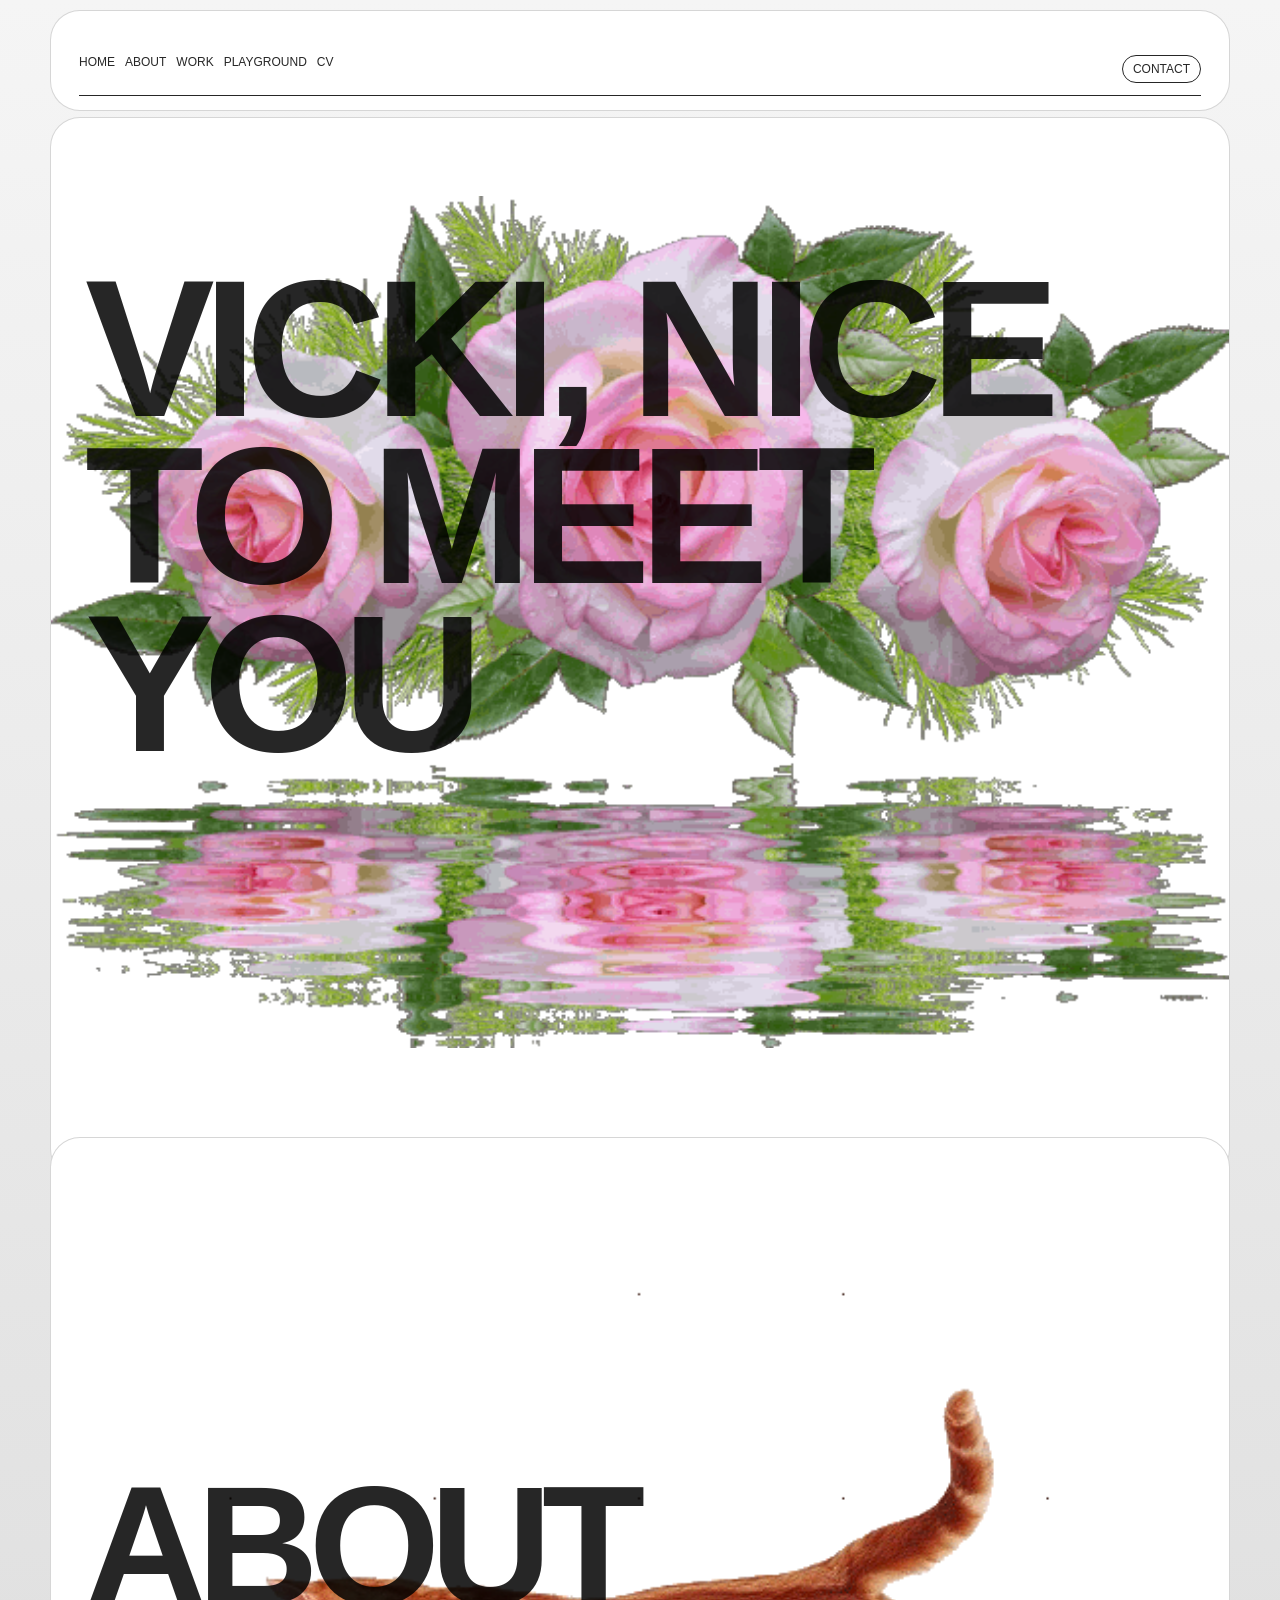
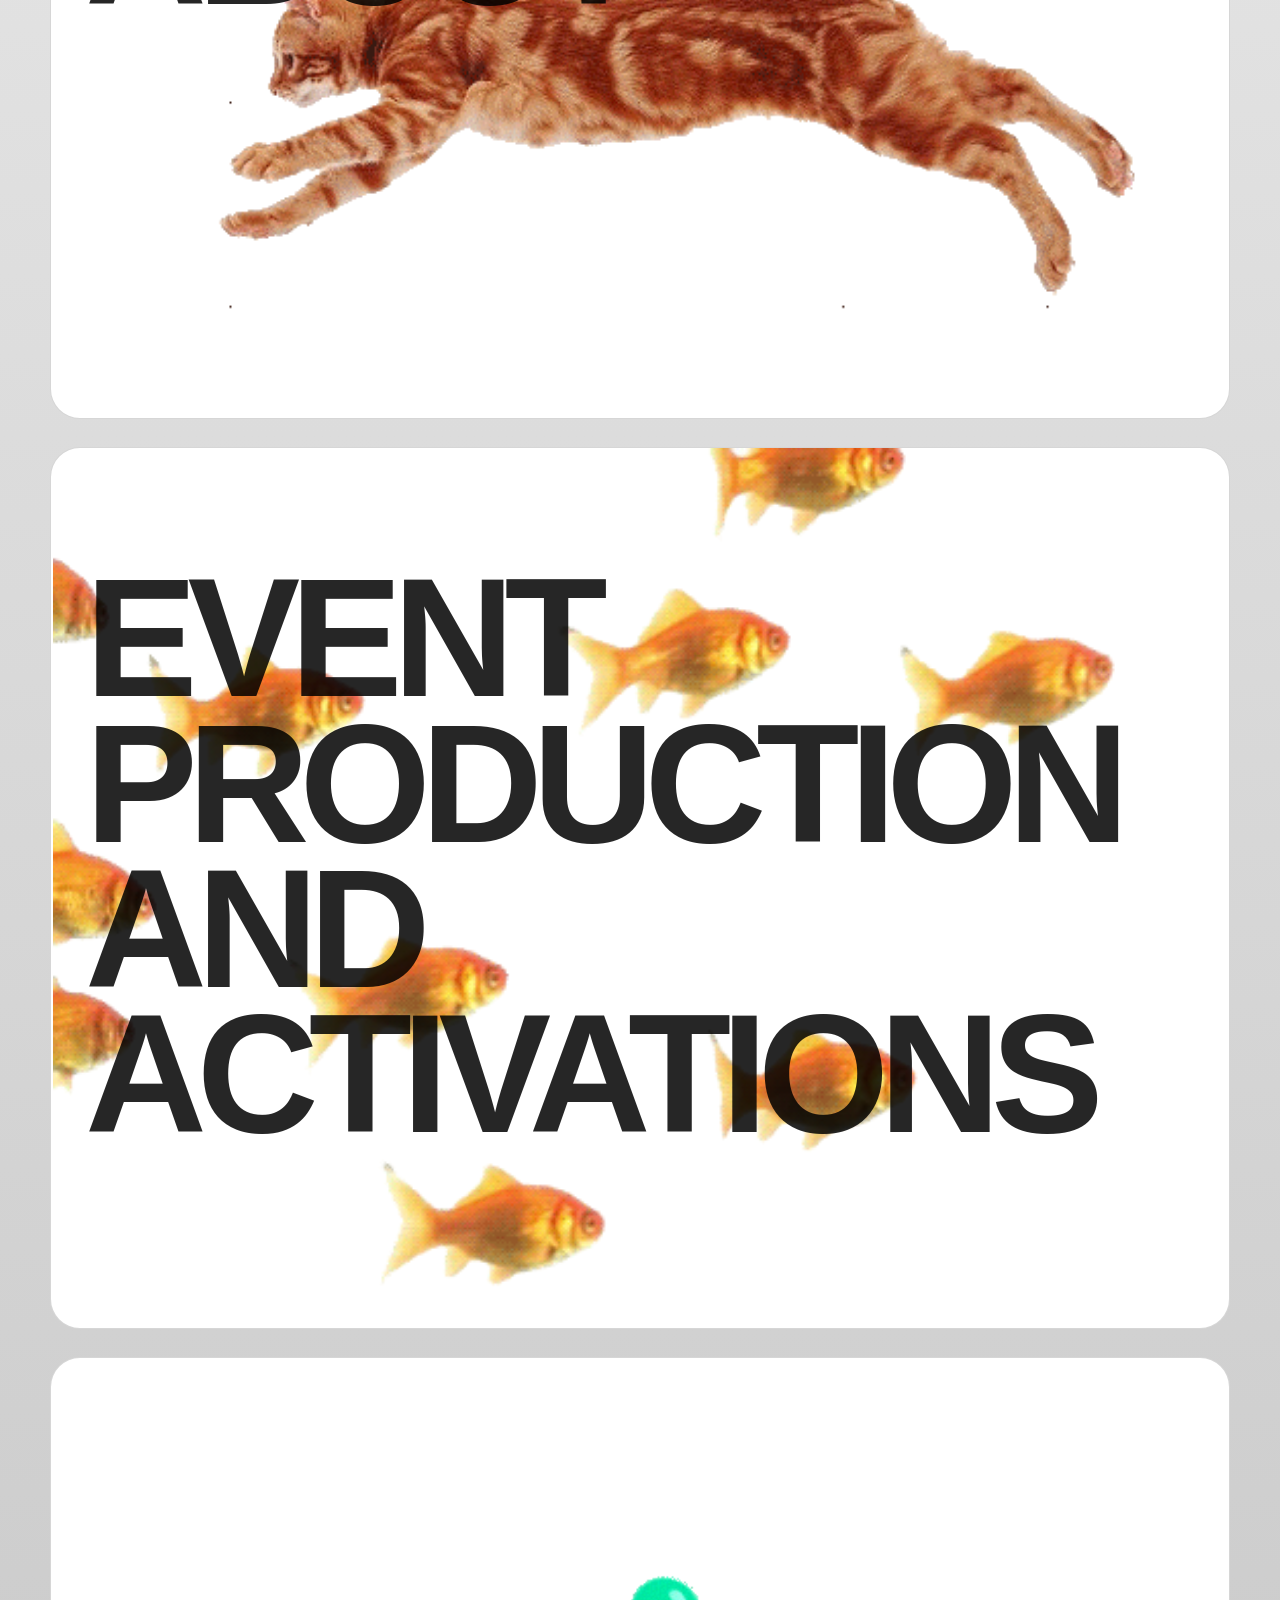
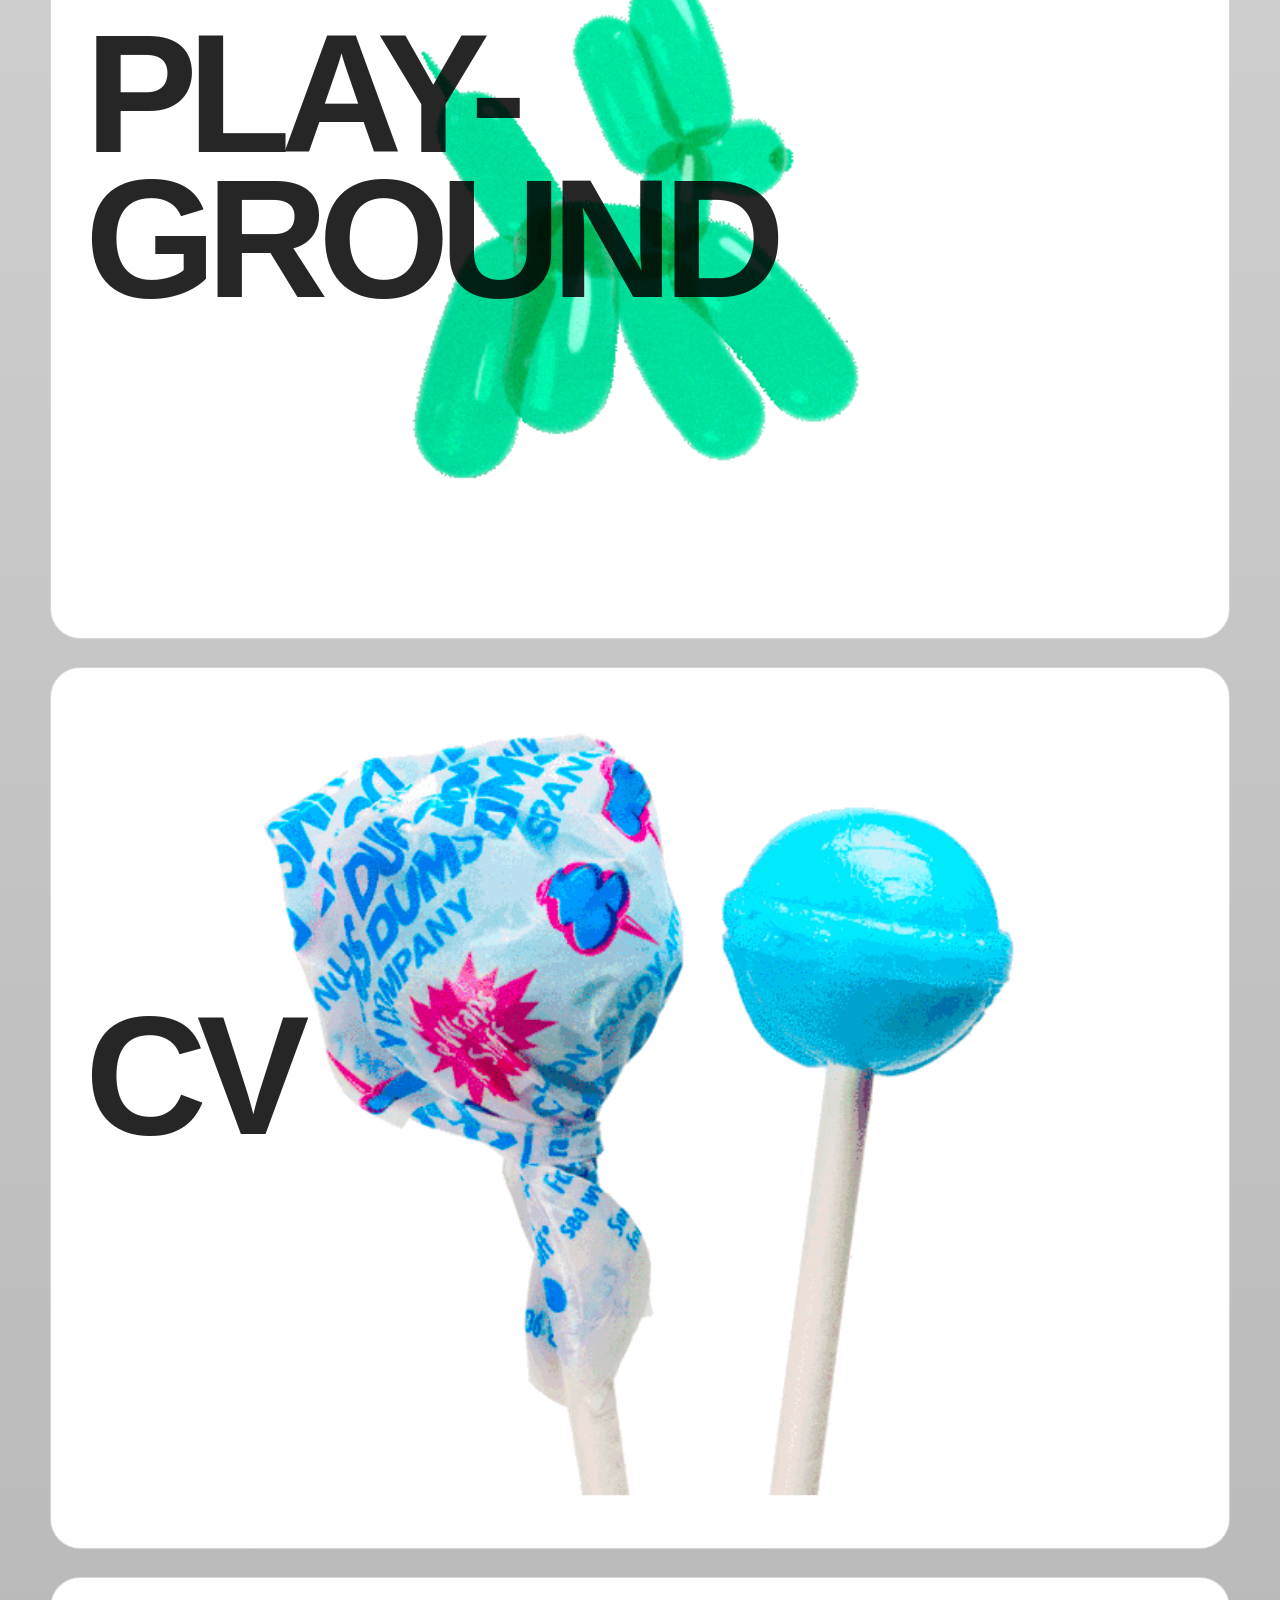
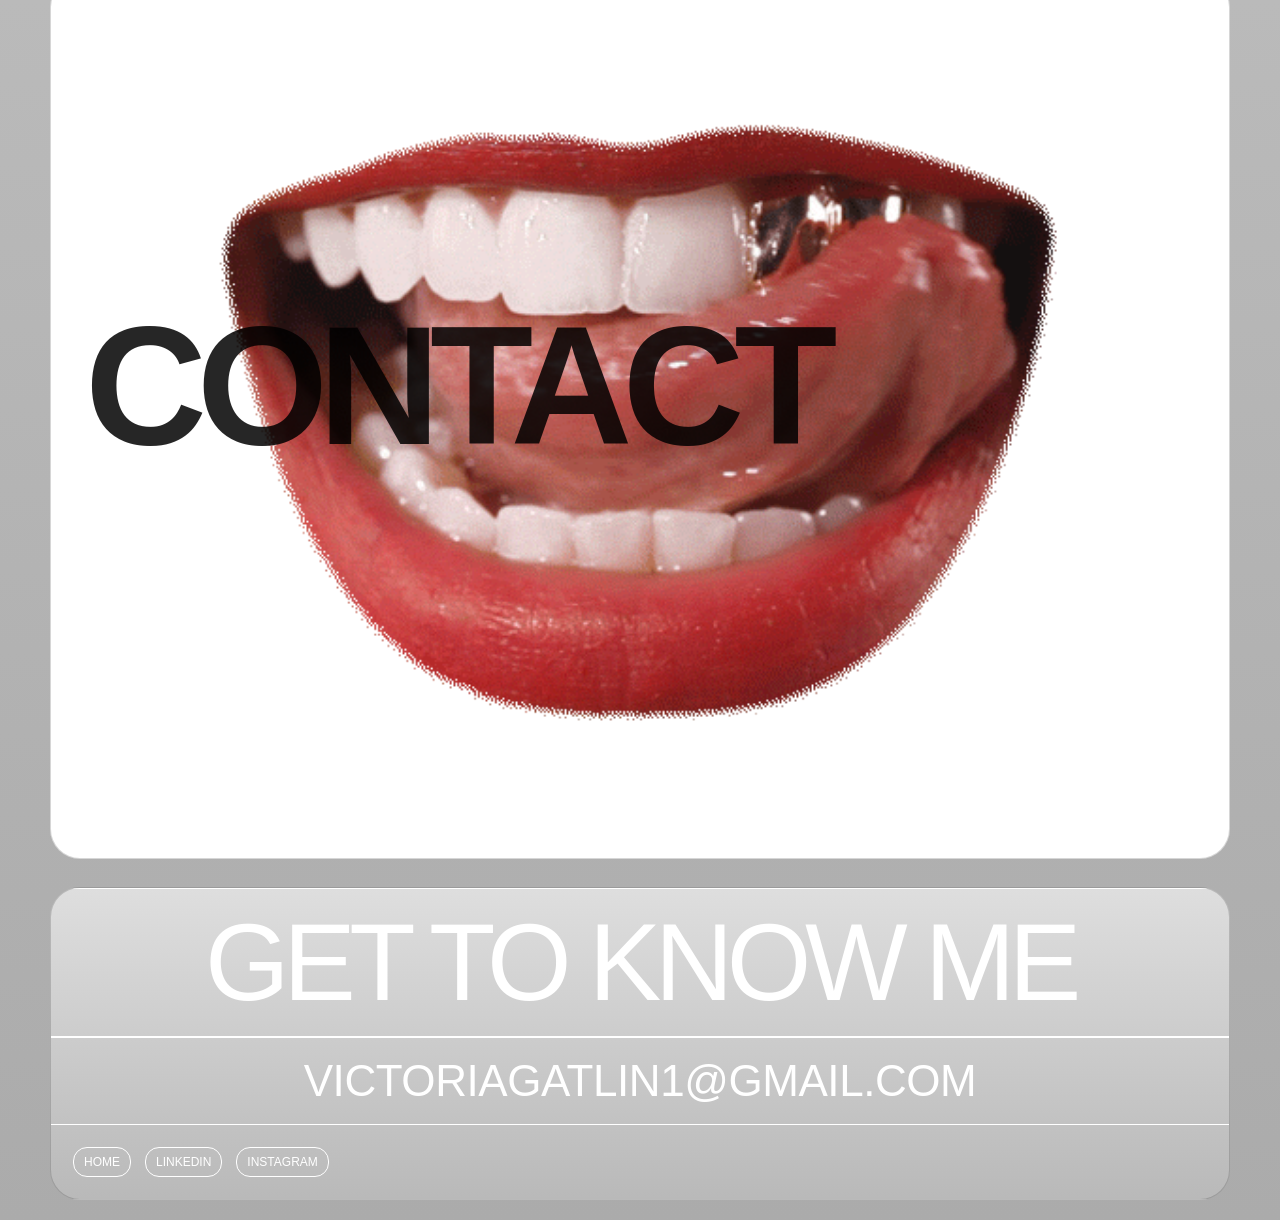
<file: index.html>
<!doctype html>
<html lang="en">
<head>
  <meta charset="utf-8" />
  <meta name="viewport" content="width=device-width, initial-scale=1" />
  <title>Vicki Portfolio</title>
  <link rel="stylesheet" href="./styles.css" />
</head>
<body>
  <main class="index-main" id="top">
    <div class="tab-stack">
      <section class="tile-wrap nav-wrap" id="nav-window">
        <article class="tile tile-light tile-nav-only">
          <div class="tile-content">
            <nav class="tile-nav">
              <div class="nav-links">
                <a href="./index.html">Home</a>
                <a href="./about.html">About</a>
                <a href="./work.html">Work</a>
                <a href="./playground.html">Playground</a>
                <a href="./cv.html">CV</a>
              </div>
              <a class="chip" href="./contact.html">Contact</a>
            </nav>
          </div>
        </article>
      </section>

      <section class="tile-wrap" id="home-window">
        <article class="tile tile-light tile-home">
          <img class="tile-media" src="./flower.gif" alt="Home" />
          <div class="tile-content">
            <div class="tile-center">
              <h2 class="home-title">VICKI, NICE<br />TO MEET YOU</h2>
            </div>
          </div>
        </article>
      </section>

      <section class="tile-wrap" id="about-window">
        <a class="tile tile-light tile-link" href="./about.html" aria-label="Open About section">
          <img class="tile-media" src="./about.gif" alt="About" />
          <div class="tile-content">
            <div class="tile-center">
              <h2>ABOUT</h2>
            </div>
          </div>
        </a>
      </section>

      <section class="tile-wrap" id="work-window">
        <a class="tile tile-light tile-link" href="./work.html" aria-label="Open Work section">
          <img class="tile-media" src="./events.gif" alt="Event production and activations" />
          <div class="tile-content">
            <div class="tile-center">
              <h2>EVENT PRODUCTION AND ACTIVATIONS</h2>
            </div>
          </div>
        </a>
      </section>

      <section class="tile-wrap" id="playground-window">
        <a class="tile tile-light tile-link" href="./playground.html" aria-label="Open Playground section">
          <img class="tile-media" src="./Playground.gif" alt="Playground" />
          <div class="tile-content">
            <div class="tile-center">
              <h2>PLAY-<br />GROUND</h2>
            </div>
          </div>
        </a>
      </section>

      <section class="tile-wrap" id="cv-window">
        <a class="tile tile-light tile-link" href="./cv.html" aria-label="Open CV section">
          <img class="tile-media tile-media--small" src="./cv.gif" alt="CV" />
          <div class="tile-content">
            <div class="tile-center">
              <h2>CV</h2>
            </div>
          </div>
        </a>
      </section>

      <section class="tile-wrap" id="contact-window">
        <a class="tile tile-light tile-link" href="./contact.html" aria-label="Open Contact section">
          <img class="tile-media tile-media--xsmall" src="./contact.gif" alt="Contact" />
          <div class="tile-content">
            <div class="tile-center">
              <h2>CONTACT</h2>
            </div>
          </div>
        </a>
      </section>
    </div>

    <footer class="legacy-footer">
      <div class="legacy-marquee">
        <h2>Get To Know Me</h2>
      </div>
      <div class="legacy-marquee email">
        <h2>Victoriagatlin1@gmail.com</h2>
      </div>
      <nav class="legacy-links">
        <a href="./index.html">Home</a>
        <a href="https://www.linkedin.com/in/victoriagatlinj" target="_blank" rel="noopener">LinkedIn</a>
        <a href="https://www.instagram.com/vicki_gatlinj/" target="_blank" rel="noopener">Instagram</a>
      </nav>
    </footer>
  </main>
  <script defer src="./lightbox.js"></script>
</body>
</html>
</file>
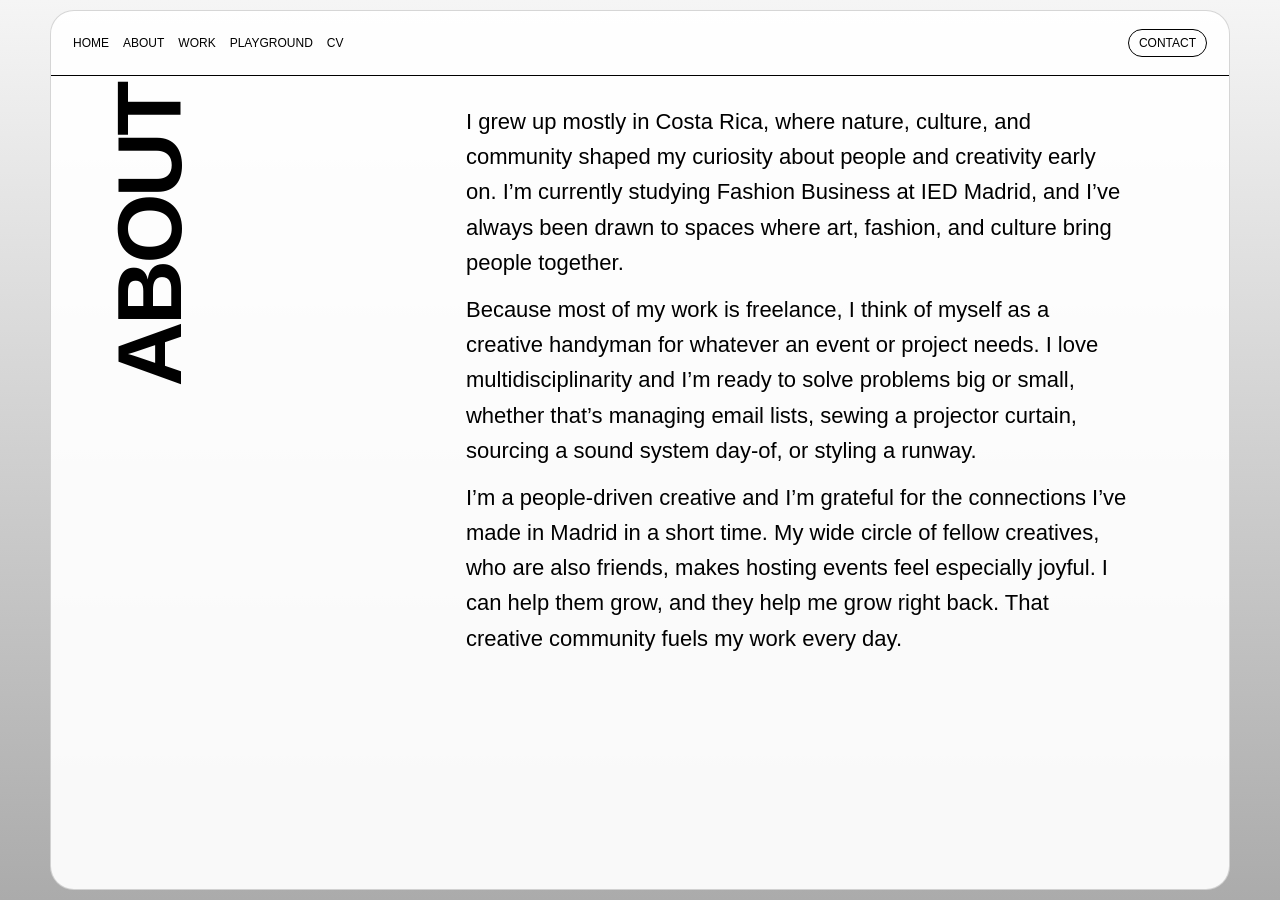
<file: about.html>
<!doctype html>
<html lang="en">
<head>
  <meta charset="utf-8" />
  <meta name="viewport" content="width=device-width, initial-scale=1" />
  <title>About - Vicki Portfolio</title>
  <link rel="stylesheet" href="./styles.css" />
</head>
<body>
  <main class="wrap">
    <section class="shell">
      <nav class="nav">
        <div class="nav-links">
          <a href="./index.html">Home</a>
          <a href="./about.html">About</a>
          <a href="./work.html">Work</a>
          <a href="./playground.html">Playground</a>
          <a href="./cv.html">CV</a>
        </div>
        <a class="chip" href="./contact.html">Contact</a>
      </nav>
      <div class="main">
        <div class="about-wrap">
          <h1 class="title about-title-vertical">About</h1>
          <div class="about-copy">
            <p class="about-text">I grew up mostly in Costa Rica, where nature, culture, and community shaped my curiosity about people and creativity early on. I’m currently studying Fashion Business at IED Madrid, and I’ve always been drawn to spaces where art, fashion, and culture bring people together.</p>
            <p class="about-text">Because most of my work is freelance, I think of myself as a creative handyman for whatever an event or project needs. I love multidisciplinarity and I’m ready to solve problems big or small, whether that’s managing email lists, sewing a projector curtain, sourcing a sound system day‑of, or styling a runway.</p>
            <p class="about-text">I’m a people‑driven creative and I’m grateful for the connections I’ve made in Madrid in a short time. My wide circle of fellow creatives, who are also friends, makes hosting events feel especially joyful. I can help them grow, and they help me grow right back. That creative community fuels my work every day.</p>
          </div>
        </div>
      </div>
    </section>
  </main>
  <script defer src="./lightbox.js"></script>
</body>
</html>
</file>
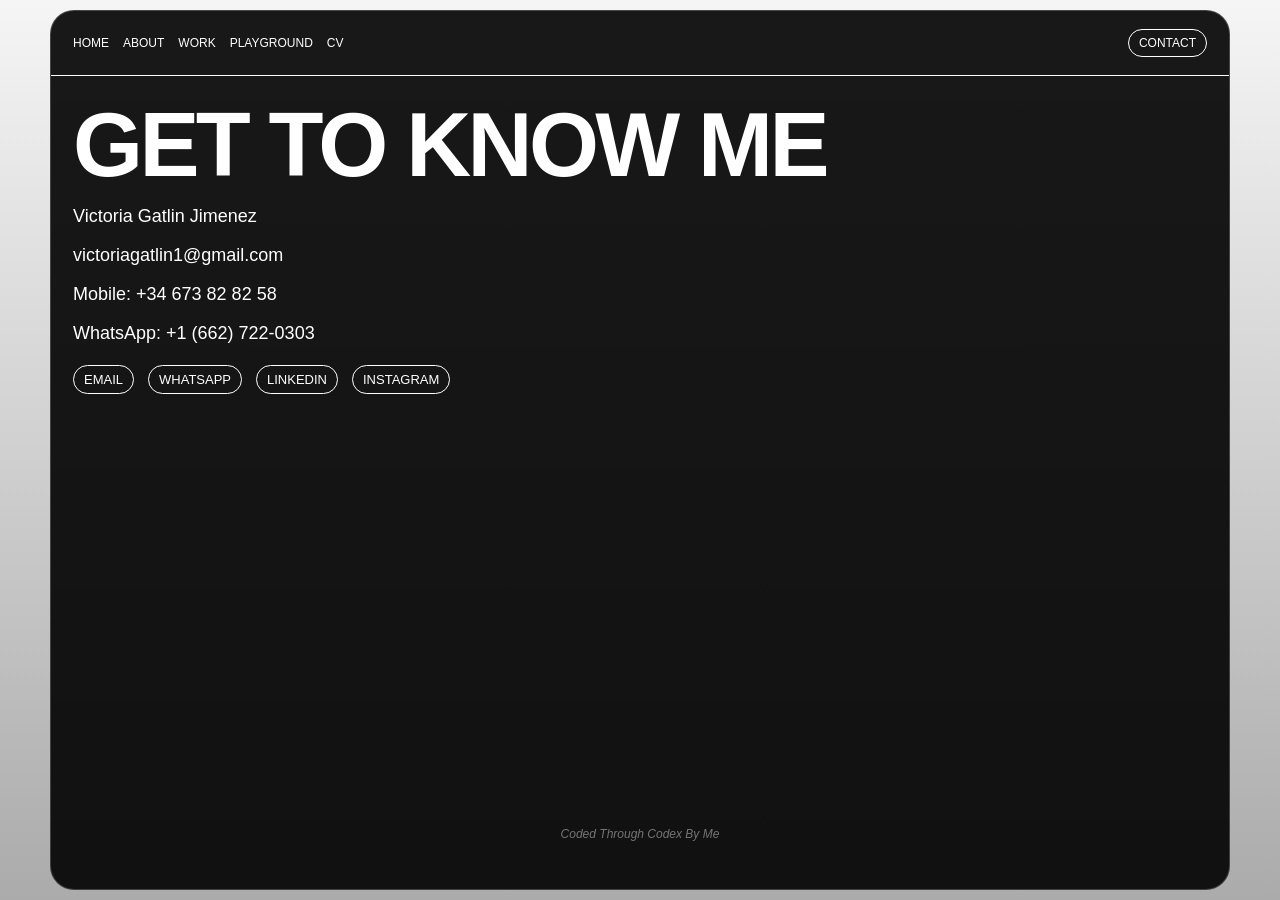
<file: contact.html>
<!doctype html>
<html lang="en">
<head>
  <meta charset="utf-8" />
  <meta name="viewport" content="width=device-width, initial-scale=1" />
  <title>Contact - Vicki Portfolio</title>
  <link rel="stylesheet" href="./styles.css" />
</head>
<body>
  <main class="wrap">
    <section class="shell dark-shell contact-page">
      <nav class="nav">
        <div class="nav-links">
          <a href="./index.html">Home</a>
          <a href="./about.html">About</a>
          <a href="./work.html">Work</a>
          <a href="./playground.html">Playground</a>
          <a href="./cv.html">CV</a>
        </div>
        <a class="chip" href="./contact.html">Contact</a>
      </nav>
      <div class="main">
        <h1 class="title">Get To Know Me</h1>
        <p class="subtitle">Victoria Gatlin Jimenez</p>
        <p class="subtitle" style="margin-top:-6px;">victoriagatlin1@gmail.com</p>
        <p class="subtitle" style="margin-top:-6px;">Mobile: +34 673 82 82 58</p>
        <p class="subtitle" style="margin-top:-6px;">WhatsApp: +1 (662) 722-0303</p>
        <div class="nav-links" style="font-size:13px; text-transform:uppercase;">
          <a class="chip" href="mailto:victoriagatlin1@gmail.com">Email</a>
          <a class="chip" href="https://wa.me/16627220303" target="_blank" rel="noopener">WhatsApp</a>
          <a class="chip" href="https://www.linkedin.com/in/victoriagatlinj" target="_blank" rel="noopener">LinkedIn</a>
          <a class="chip" href="https://www.instagram.com/vicki_gatlinj/" target="_blank" rel="noopener">Instagram</a>
        </div>
        <p class="contact-credit">Coded Through Codex By Me</p>
      </div>
    </section>
  </main>
</body>
</html>
</file>
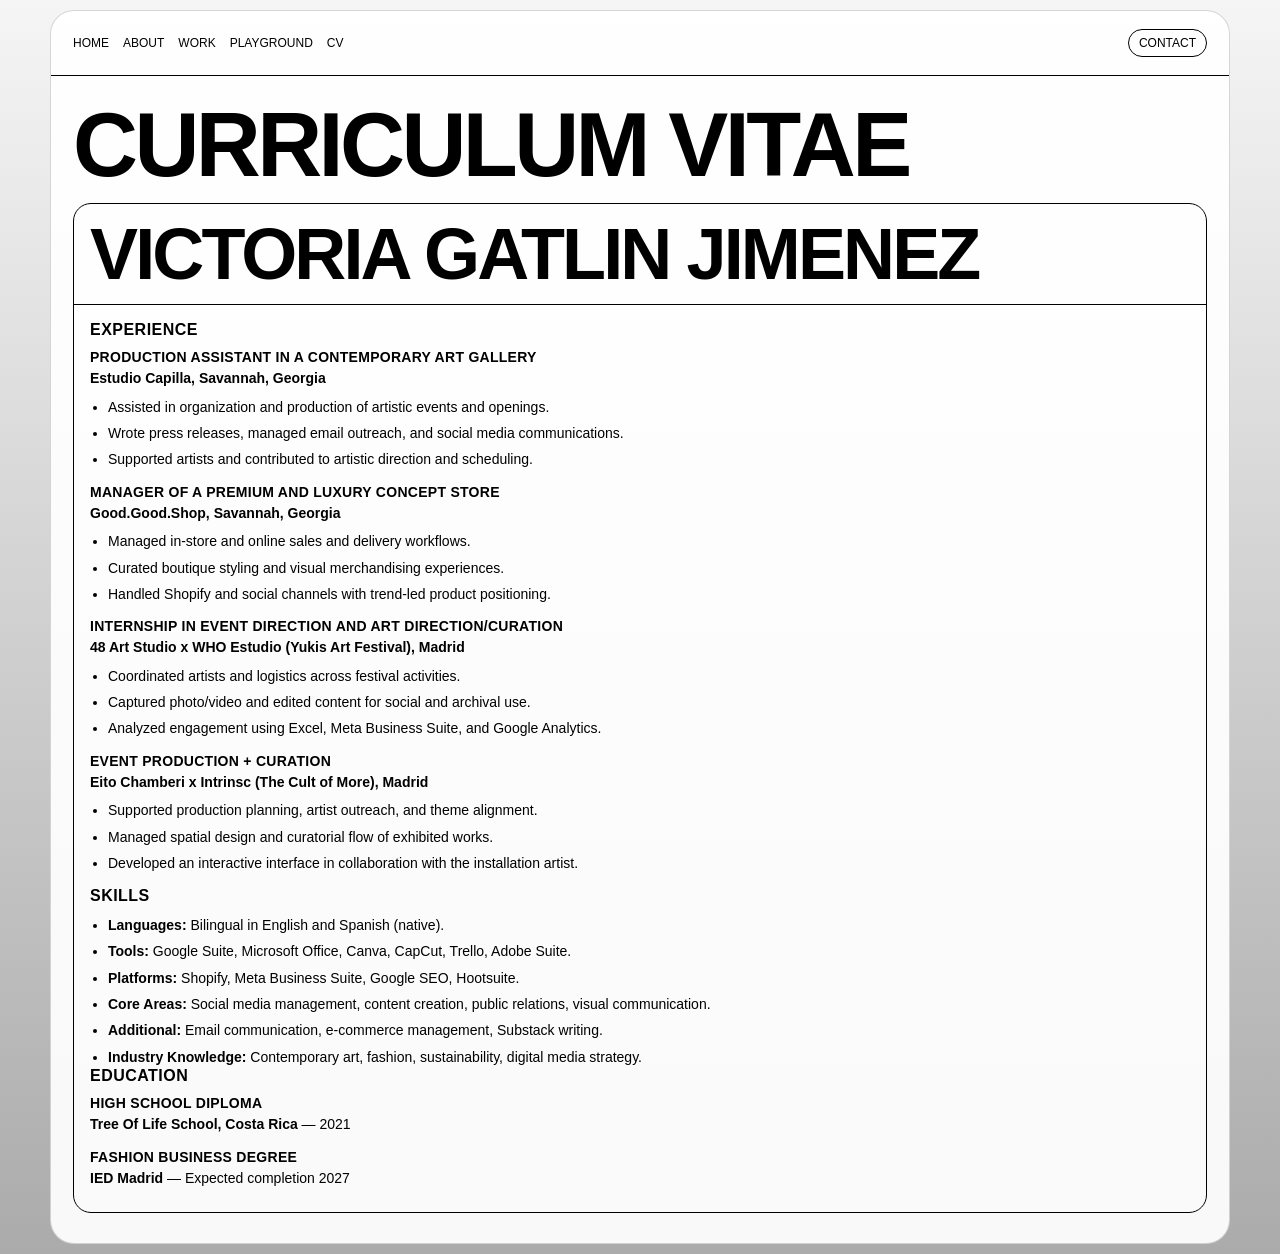
<file: cv.html>
<!doctype html>
<html lang="en">
<head>
  <meta charset="utf-8" />
  <meta name="viewport" content="width=device-width, initial-scale=1" />
  <title>CV - Vicki Portfolio</title>
  <link rel="stylesheet" href="./styles.css" />
</head>
<body>
  <main class="wrap">
    <section class="shell">
      <nav class="nav">
        <div class="nav-links">
          <a href="./index.html">Home</a>
          <a href="./about.html">About</a>
          <a href="./work.html">Work</a>
          <a href="./playground.html">Playground</a>
          <a href="./cv.html">CV</a>
        </div>
        <a class="chip" href="./contact.html">Contact</a>
      </nav>
      <div class="main">
        <h1 class="title">Curriculum Vitae</h1>
        <section class="expandable-list">
          <article class="expandable" open>
            <div class="expandable-head">
              <div>
                <h2 class="expandable-title">Victoria Gatlin Jimenez</h2>
              </div>
            </div>
            <div class="expandable-body">
            <h3 class="cv-section-title">Experience</h3>
            <section class="cv-entry">
              <h4 class="cv-role">Production Assistant In A Contemporary Art Gallery</h4>
              <p class="cv-meta"><strong>Estudio Capilla, Savannah, Georgia</strong></p>
              <ul class="list">
                <li>Assisted in organization and production of artistic events and openings.</li>
                <li>Wrote press releases, managed email outreach, and social media communications.</li>
                <li>Supported artists and contributed to artistic direction and scheduling.</li>
              </ul>
            </section>

            <section class="cv-entry">
              <h4 class="cv-role">Manager Of A Premium And Luxury Concept Store</h4>
              <p class="cv-meta"><strong>Good.Good.Shop, Savannah, Georgia</strong></p>
              <ul class="list">
                <li>Managed in-store and online sales and delivery workflows.</li>
                <li>Curated boutique styling and visual merchandising experiences.</li>
                <li>Handled Shopify and social channels with trend-led product positioning.</li>
              </ul>
            </section>

            <section class="cv-entry">
              <h4 class="cv-role">Internship In Event Direction And Art Direction/Curation</h4>
              <p class="cv-meta"><strong>48 Art Studio x WHO Estudio (Yukis Art Festival), Madrid</strong></p>
              <ul class="list">
                <li>Coordinated artists and logistics across festival activities.</li>
                <li>Captured photo/video and edited content for social and archival use.</li>
                <li>Analyzed engagement using Excel, Meta Business Suite, and Google Analytics.</li>
              </ul>
            </section>

            <section class="cv-entry">
              <h4 class="cv-role">Event Production + Curation</h4>
              <p class="cv-meta"><strong>Eito Chamberi x Intrinsc (The Cult of More), Madrid</strong></p>
              <ul class="list">
                <li>Supported production planning, artist outreach, and theme alignment.</li>
                <li>Managed spatial design and curatorial flow of exhibited works.</li>
                <li>Developed an interactive interface in collaboration with the installation artist.</li>
              </ul>
            </section>

            <h3 class="cv-section-title">Skills</h3>
            <ul class="list">
              <li><strong>Languages:</strong> Bilingual in English and Spanish (native).</li>
              <li><strong>Tools:</strong> Google Suite, Microsoft Office, Canva, CapCut, Trello, Adobe Suite.</li>
              <li><strong>Platforms:</strong> Shopify, Meta Business Suite, Google SEO, Hootsuite.</li>
              <li><strong>Core Areas:</strong> Social media management, content creation, public relations, visual communication.</li>
              <li><strong>Additional:</strong> Email communication, e-commerce management, Substack writing.</li>
              <li><strong>Industry Knowledge:</strong> Contemporary art, fashion, sustainability, digital media strategy.</li>
            </ul>

            <h3 class="cv-section-title">Education</h3>
            <section class="cv-entry">
              <h4 class="cv-role">High School Diploma</h4>
              <p class="cv-meta"><strong>Tree Of Life School, Costa Rica</strong> — 2021</p>
            </section>
            <section class="cv-entry">
              <h4 class="cv-role">Fashion Business Degree</h4>
              <p class="cv-meta"><strong>IED Madrid</strong> — Expected completion 2027</p>
            </section>
            </div>
          </article>
        </section>
      </div>
    </section>
  </main>
  <script defer src="./lightbox.js"></script>
</body>
</html>
</file>
<file: styles.css>
:root {
  --bg-top: #f5f5f5;
  --bg-bottom: #ababab;
  --black: #000;
  --white: #fff;
  --radius: 24px;
}

* { box-sizing: border-box; }

@font-face {
  font-family: 'Inter';
  src: url('https://framerusercontent.com/assets/GrgcKwrN6d3Uz8EwcLHZxwEfC4.woff2') format('woff2');
  font-weight: 400;
  font-style: normal;
  font-display: swap;
}

html, body {
  margin: 0;
  min-height: 100%;
  scroll-behavior: smooth;
}

body {
  font-family: 'Inter', -apple-system, BlinkMacSystemFont, 'Segoe UI', Roboto, sans-serif;
  color: var(--black);
  background: linear-gradient(180deg, var(--bg-top) 0%, var(--bg-bottom) 100%);
}

a { color: inherit; text-decoration: none; }

.wrap {
  width: min(1200px, 100%);
  margin: 0 auto;
  padding: 10px;
}

.shell {
  min-height: calc(100vh - 20px);
  border-radius: var(--radius);
  background: rgba(255, 255, 255, 0.92);
  border: 1px solid rgba(0, 0, 0, 0.16);
  overflow: hidden;
}

.dark-shell {
  background: rgba(0, 0, 0, 0.9);
  color: #fff;
  border-color: rgba(255, 255, 255, 0.2);
}

.nav {
  display: flex;
  justify-content: space-between;
  align-items: center;
  gap: 12px;
  border-bottom: 1px solid currentColor;
  padding: 18px 22px;
  text-transform: uppercase;
  font-size: 12px;
}

.nav-links {
  display: flex;
  gap: 14px;
  flex-wrap: wrap;
}

.chip {
  border: 1px solid currentColor;
  border-radius: 16px;
  padding: 6px 10px;
}

.main {
  padding: 28px 22px 30px;
}

.kicker {
  text-transform: uppercase;
  font-size: 12px;
  letter-spacing: 0.04em;
  margin: 0 0 8px;
}

.title {
  margin: 0 0 16px;
  text-transform: uppercase;
  letter-spacing: -0.04em;
  line-height: 0.92;
  font-size: clamp(34px, 8vw, 90px);
}

.subtitle {
  margin: 0 0 18px;
  max-width: 920px;
  font-size: 18px;
  line-height: 1.5;
}

.grid3 {
  display: grid;
  grid-template-columns: repeat(3, minmax(0, 1fr));
  gap: 12px;
}

.card {
  border: 1px solid currentColor;
  border-radius: 18px;
  padding: 16px;
  background: rgba(255, 255, 255, 0.2);
}

.card h3 {
  margin: 0 0 8px;
  text-transform: uppercase;
  font-size: 14px;
}

.card p {
  margin: 0;
  font-size: 14px;
  line-height: 1.45;
}

.tabs {
  display: flex;
  gap: 8px;
  flex-wrap: wrap;
  margin: 0 0 12px;
}

.tab-btn {
  border: 1px solid currentColor;
  background: transparent;
  color: inherit;
  border-radius: 14px;
  padding: 8px 12px;
  text-transform: uppercase;
  font-size: 11px;
  cursor: pointer;
}

.tab-btn.active {
  background: currentColor;
  color: #fff;
}

.dark-shell .tab-btn.active {
  color: #000;
}

.tab-panel {
  display: none;
  border: 1px solid currentColor;
  border-radius: 18px;
  padding: 16px;
}

.tab-panel.active { display: block; }

.project-text {
  margin: 0 0 12px;
  font-size: 14px;
  line-height: 1.5;
}

.project-bullets {
  margin: 0 0 14px;
  padding-left: 18px;
  font-size: 14px;
  line-height: 1.5;
}

.project-bullets li + li {
  margin-top: 6px;
}

.project-gallery {
  display: grid;
  grid-template-columns: repeat(2, minmax(0, 1fr));
  gap: 8px;
}

.project-gallery img {
  width: 100%;
  border-radius: 12px;
  border: 1px solid rgba(0, 0, 0, 0.18);
  aspect-ratio: 4 / 3;
  object-fit: cover;
}

.project-media {
  margin-top: 12px;
  display: grid;
  gap: 8px;
}

.project-media video {
  width: 100%;
  border-radius: 12px;
  border: 1px solid rgba(0, 0, 0, 0.2);
  background: transparent;
  max-height: 520px;
  height: auto;
  object-fit: contain;
}

.gallery-toggle {
  margin-top: 12px;
  border: 1px solid rgba(0, 0, 0, 0.16);
  border-radius: 14px;
  overflow: hidden;
}

.gallery-toggle summary {
  list-style: none;
  cursor: pointer;
  padding: 10px 12px;
  text-transform: uppercase;
  font-size: 11px;
  letter-spacing: 0.04em;
}

.gallery-toggle summary::-webkit-details-marker {
  display: none;
}

.gallery-toggle[open] summary {
  border-bottom: 1px solid rgba(0, 0, 0, 0.12);
}

.gallery-toggle .project-gallery,
.gallery-toggle .project-media {
  padding: 12px;
}

.project-subsection {
  margin-top: 18px;
  padding-top: 12px;
  border-top: 1px solid rgba(0, 0, 0, 0.2);
}

.project-subtitle {
  margin: 0 0 10px;
  text-transform: uppercase;
  letter-spacing: 0.03em;
  font-size: 16px;
}

.lightbox-img {
  cursor: zoom-in;
}

.lightbox-overlay {
  position: fixed;
  inset: 0;
  background: rgba(0, 0, 0, 0.78);
  display: flex;
  align-items: center;
  justify-content: center;
  opacity: 0;
  visibility: hidden;
  transition: opacity 0.2s ease;
  z-index: 999;
  padding: 24px;
}

.lightbox-overlay.is-open {
  opacity: 1;
  visibility: visible;
}

.lightbox-inner {
  position: relative;
  max-width: min(1000px, 92vw);
  max-height: 90vh;
  display: flex;
  flex-direction: column;
  gap: 12px;
}

.lightbox-inner img {
  width: 100%;
  height: auto;
  border-radius: 16px;
  border: 1px solid rgba(255, 255, 255, 0.2);
  object-fit: contain;
  max-height: 80vh;
  background: #111;
}

.lightbox-close {
  align-self: flex-end;
  border: 1px solid #fff;
  border-radius: 14px;
  padding: 6px 10px;
  background: transparent;
  color: #fff;
  text-transform: uppercase;
  font-size: 11px;
  cursor: pointer;
}

.lightbox-open {
  overflow: hidden;
}

.embed {
  border: 1px solid rgba(0, 0, 0, 0.2);
  border-radius: 12px;
  overflow: hidden;
  background: #fff;
  margin-top: 10px;
}

.embed iframe {
  border: 0;
  width: 100%;
  height: 440px;
  display: block;
}

.link-btn {
  display: inline-block;
  margin-top: 10px;
  border: 1px solid currentColor;
  border-radius: 14px;
  padding: 7px 10px;
  font-size: 11px;
  text-transform: uppercase;
}

.list {
  margin: 0;
  padding-left: 18px;
  font-size: 14px;
  line-height: 1.45;
}

.list li + li { margin-top: 6px; }

@media (max-width: 900px) {
  .grid3,
  .project-gallery { grid-template-columns: 1fr; }
}

/* Expandable project cards for section pages */
.expandable-list {
  display: grid;
  gap: 12px;
}

.expandable {
  border: 1px solid currentColor;
  border-radius: 18px;
  overflow: hidden;
  background: rgba(255, 255, 255, 0.2);
}

.expandable summary {
  list-style: none;
  cursor: pointer;
}

.expandable summary::-webkit-details-marker {
  display: none;
}

.expandable-head {
  padding: 16px;
  display: flex;
  align-items: flex-end;
  justify-content: space-between;
  gap: 10px;
}

.expandable-kicker {
  margin: 0 0 6px;
  font-size: 12px;
  text-transform: uppercase;
  letter-spacing: 0.04em;
  opacity: 0.75;
}

.expandable-title {
  margin: 0;
  text-transform: uppercase;
  letter-spacing: -0.04em;
  line-height: 0.95;
  font-size: clamp(30px, 6vw, 72px);
}

.expandable-cta {
  border: 1px solid currentColor;
  border-radius: 14px;
  padding: 7px 10px;
  font-size: 11px;
  text-transform: uppercase;
  white-space: nowrap;
}

.expandable-cta::before {
  content: "Open";
}

.expandable[open] .expandable-cta::before {
  content: "Close";
}

.expandable[open] .expandable-head {
  border-bottom: 1px solid currentColor;
}

.expandable-body {
  padding: 16px;
}

.cv-section-title {
  margin: 0 0 10px;
  text-transform: uppercase;
  letter-spacing: 0.03em;
  font-size: 16px;
}

.cv-entry {
  margin-bottom: 14px;
}

.cv-entry:last-child {
  margin-bottom: 0;
}

.cv-role {
  margin: 0 0 4px;
  text-transform: uppercase;
  font-size: 14px;
  letter-spacing: 0.02em;
}

/* About page */
.about-wrap {
  display: flex;
  gap: 14px;
  align-items: flex-start;
  max-width: 980px;
  margin: 0 auto;
}

.about-title-vertical {
  margin: 0;
  transform: rotate(-90deg);
  transform-origin: left center;
  white-space: nowrap;
  align-self: center;
}


.about-copy {
  max-width: 840px;
}

.portrait-placeholder {
  width: 100%;
  aspect-ratio: 3 / 4;
  border-radius: 18px;
  border: 1px solid rgba(0, 0, 0, 0.2);
  background: linear-gradient(135deg, #e6e6e6 0%, #bdbdbd 100%);
  display: flex;
  align-items: center;
  justify-content: center;
  text-transform: uppercase;
  letter-spacing: 0.04em;
  font-size: 12px;
  color: rgba(0, 0, 0, 0.6);
}

.portrait-photo {
  width: 100%;
  aspect-ratio: 3 / 4;
  border-radius: 18px;
  border: 1px solid rgba(0, 0, 0, 0.2);
  object-fit: cover;
  display: block;
}

.about-text {
  margin: 0 0 12px;
  font-size: 22px;
  line-height: 1.6;
  text-align: left;
}

@media (max-width: 900px) {
  .about-wrap {
    flex-direction: column;
    gap: 12px;
  }

  .about-title-vertical {
    transform: none;
  }

}

.cv-meta {
  margin: 0 0 8px;
  font-size: 14px;
  line-height: 1.4;
}

/* Index: Sticky visual tabs */
.index-main {
  width: min(1200px, 100%);
  margin: 0 auto;
  padding: 10px;
}

.tab-stack {
  position: relative;
  z-index: 1;
}

.tile-wrap {
  position: sticky;
  top: 0;
  height: 100vh;
  margin-bottom: 10px;
  z-index: 1;
}

.nav-wrap {
  position: relative;
  height: auto;
  margin-bottom: 6px;
}

.tile {
  min-height: calc(100vh - 20px);
  border-radius: 30px;
  overflow: hidden;
  position: relative;
  border: 1px solid rgba(0, 0, 0, 0.16);
  display: flex;
  flex-direction: column;
  justify-content: space-between;
}

.tile-light {
  background: #fff;
  color: rgba(0, 0, 0, 0.85);
}

.tile-dark {
  background: #000;
  color: #fff;
  border-color: rgba(255, 255, 255, 0.2);
}

.tile-work {
  background: #fff;
  color: rgba(0, 0, 0, 0.85);
  border-color: rgba(0, 0, 0, 0.16);
}

.tile-work .tile-content {
  justify-content: flex-end;
  padding-bottom: 48px;
}

.tile-work .tile-center {
  justify-content: flex-end;
}

.tile-work .tile-center h2 {
  margin-bottom: 32px;
}

.tile-media {
  position: absolute;
  inset: 0;
  width: 100%;
  height: 100%;
  object-fit: contain;
  transform-origin: center;
}

.tile-media--small {
  transform: scale(0.88);
}

.tile-media--xsmall {
  transform: scale(0.8);
}

.tile-shade {
  position: absolute;
  inset: 0;
  background: rgba(255, 255, 255, 0.06);
}

.tile-content {
  position: relative;
  z-index: 2;
  min-height: calc(100vh - 20px);
  padding: 0 34px 64px;
  display: flex;
  flex-direction: column;
  justify-content: flex-end;
}

.tile-nav {
  border-bottom: 1px solid currentColor;
  padding: 30px 0 12px;
  display: flex;
  justify-content: space-between;
  gap: 10px;
  text-transform: uppercase;
  font-size: 12px;
}

.tile-nav-only .tile-content {
  min-height: auto;
  justify-content: flex-start;
  padding: 14px 28px;
}

.tile-nav-only {
  min-height: auto;
  height: auto;
}

.tile-nav .nav-links {
  gap: 10px;
}

.hero-lines {
  text-align: left;
}

.hero-lines h1 {
  margin: 0;
  font-weight: 400;
  text-transform: uppercase;
  letter-spacing: -0.06em;
  line-height: 0.95;
  font-size: clamp(60px, 17.5vw, 220px);
}

.tile-top {
  border-top: 1px solid currentColor;
  padding-top: 10px;
  font-size: 12px;
  text-transform: uppercase;
}

.tile-center {
  flex: 1;
  display: flex;
  flex-direction: column;
  justify-content: center;
  text-align: left;
  align-items: flex-start;
}

.tile-center h2 {
  margin: 0;
  font-weight: 700;
  text-transform: uppercase;
  letter-spacing: -0.06em;
  line-height: 0.86;
  font-size: clamp(46px, 13.2vw, 176px);
}

.tile-home h2 {
  font-size: clamp(56px, 15.2vw, 210px);
}

.home-title {
  font-size: clamp(45px, 12.3vw, 170px);
  line-height: 2;
}

.tile-home {
  min-height: calc(120vh - 20px);
}

.tile-home .tile-content {
  min-height: calc(120vh - 20px);
}

.tile-home .tile-center {
  justify-content: center;
  padding-bottom: 200px;
}

#home-window {
  margin-bottom: 120px;
}

.tile-home .tile-media {
  top: 78px;
  height: calc(100% - 78px);
  object-position: center top;
}

.tile-open {
  display: inline-block;
  border: 1px solid currentColor;
  border-radius: 16px;
  padding: 8px 12px;
  font-size: 11px;
  text-transform: uppercase;
  margin-top: 14px;
}

.section-shell {
  margin-bottom: 10px;
  position: relative;
  z-index: 6;
}

.section-main {
  padding: 24px 22px 28px;
}

@media (max-width: 900px) {
  .tile-content {
    padding: 0 20px 22px;
  }

  .tile-nav {
    padding-top: 18px;
  }
}

.legacy-footer {
  position: relative;
  z-index: 20;
  margin-top: 10px;
  margin-bottom: 10px;
  border-radius: 30px;
  overflow: hidden;
  border: 1px solid rgba(0, 0, 0, 0.16);
  background: linear-gradient(180deg, #dedede 0%, #b9b9b9 100%);
}

.legacy-marquee {
  border-top: 1px solid #fff;
  border-bottom: 1px solid #fff;
  padding: 22px 18px;
  text-align: center;
  color: #fff;
  overflow: hidden;
}

.legacy-marquee h2 {
  margin: 0;
  font-weight: 400;
  text-transform: uppercase;
  letter-spacing: -0.06em;
  line-height: 0.95;
  white-space: nowrap;
  font-size: clamp(36px, 8.5vw, 120px);
}

.legacy-marquee.email h2 {
  font-size: clamp(18px, 3.6vw, 44px);
  letter-spacing: -0.01em;
  white-space: normal;
  overflow-wrap: anywhere;
  word-break: break-word;
}

.legacy-links {
  display: flex;
  gap: 14px;
  flex-wrap: wrap;
  padding: 22px;
  text-transform: uppercase;
  font-size: 12px;
  color: #fff;
}

.legacy-links a {
  border: 1px solid #fff;
  border-radius: 14px;
  padding: 7px 10px;
}

.contact-credit {
  margin-top: 0;
  margin-bottom: 0;
  padding-top: 20px;
  font-size: 12px;
  color: rgba(255, 255, 255, 0.42);
  font-style: italic;
  text-align: center;
}

.contact-page {
  min-height: calc(100vh - 20px);
  display: flex;
  flex-direction: column;
}

.contact-page .main {
  flex: 1;
  display: flex;
  flex-direction: column;
}

.contact-page .contact-credit {
  margin-top: auto;
  padding-bottom: 18px;
}
</file>
